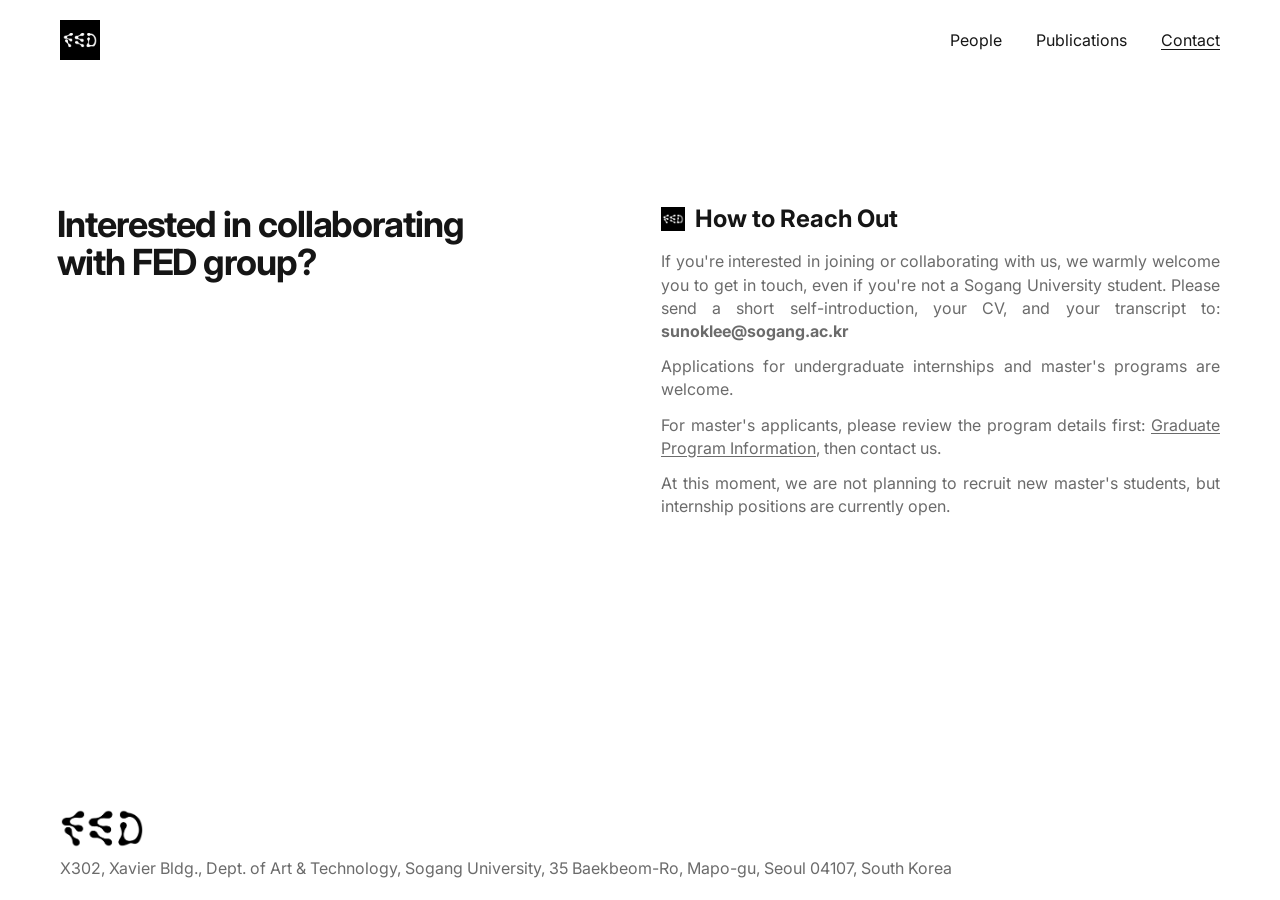
<file: contact.html>
<!DOCTYPE html>
<html lang="en">
  <head>
    <meta charset="UTF-8" />
    <meta name="viewport" content="width=device-width, initial-scale=1.0" />
    <title>FED Group | Contact</title>
    <link rel="icon" type="image/png" href="./assets/favicon.png" />
    <link
      rel="stylesheet"
      href="https://fonts.googleapis.com/css2?family=Inter:wght@400;500;600&display=swap"
    />
    <link rel="stylesheet" href="./styles.css" />
  </head>
  <body>
    <div class="page-shell">
      <header class="site-header">
        <a class="logo-link" href="./index.html" aria-label="Go to homepage">
          <img
            class="logo-mark"
            src="./assets/logo1.png"
            alt="FED group symbol"
          />
        </a>
        <nav class="nav">
          <a href="./people.html">People</a>
          <a href="./publications.html">Publications</a>
          <a class="active" href="./contact.html">Contact</a>
        </nav>
      </header>

      <main class="home-main contact-main">
        <section class="contact-hero">
          <div>
            <h1 class="contact-lede">
              <span class="contact-line-one">Interested in collaborating</span>
              <span class="contact-line-two">with FED group?</span>
            </h1>
          </div>
          <div class="contact-copy">
            <h2 class="contact-reach-title">
              <img src="./assets/logo1.png" alt="" class="contact-card-icon" />
              How to Reach Out
            </h2>
            <p>
              If you're interested in joining or collaborating with us, we
              warmly welcome you to get in touch, even if you're not a Sogang
              University student. Please send a short self-introduction, your
              CV, and your transcript to: <strong>sunoklee@sogang.ac.kr</strong>
            </p>
            <p>
              Applications for undergraduate internships and master's programs
              are welcome.
            </p>
            <p>
              For master's applicants, please review the program details first:
              <a
                href="https://creative.sogang.ac.kr/academics/academics_graduate-program-cloned-30309/"
                target="_blank"
                rel="noopener noreferrer"
                >Graduate Program Information</a
              >, then contact us.
            </p>
            <p>
              At this moment, we are not planning to recruit new master's
              students, but internship positions are currently open.
            </p>
          </div>
        </section>
      </main>

      <footer class="site-footer">
        <img
          class="footer-icons"
          src="./assets/logo2.png"
          alt="FED symbols"
        />
        <p class="footer-text">
          X302, Xavier Bldg., Dept. of Art &amp; Technology, Sogang University,
          35 Baekbeom-Ro, Mapo-gu, Seoul 04107, South Korea
        </p>
      </footer>
    </div>
  </body>
</html>
</file>
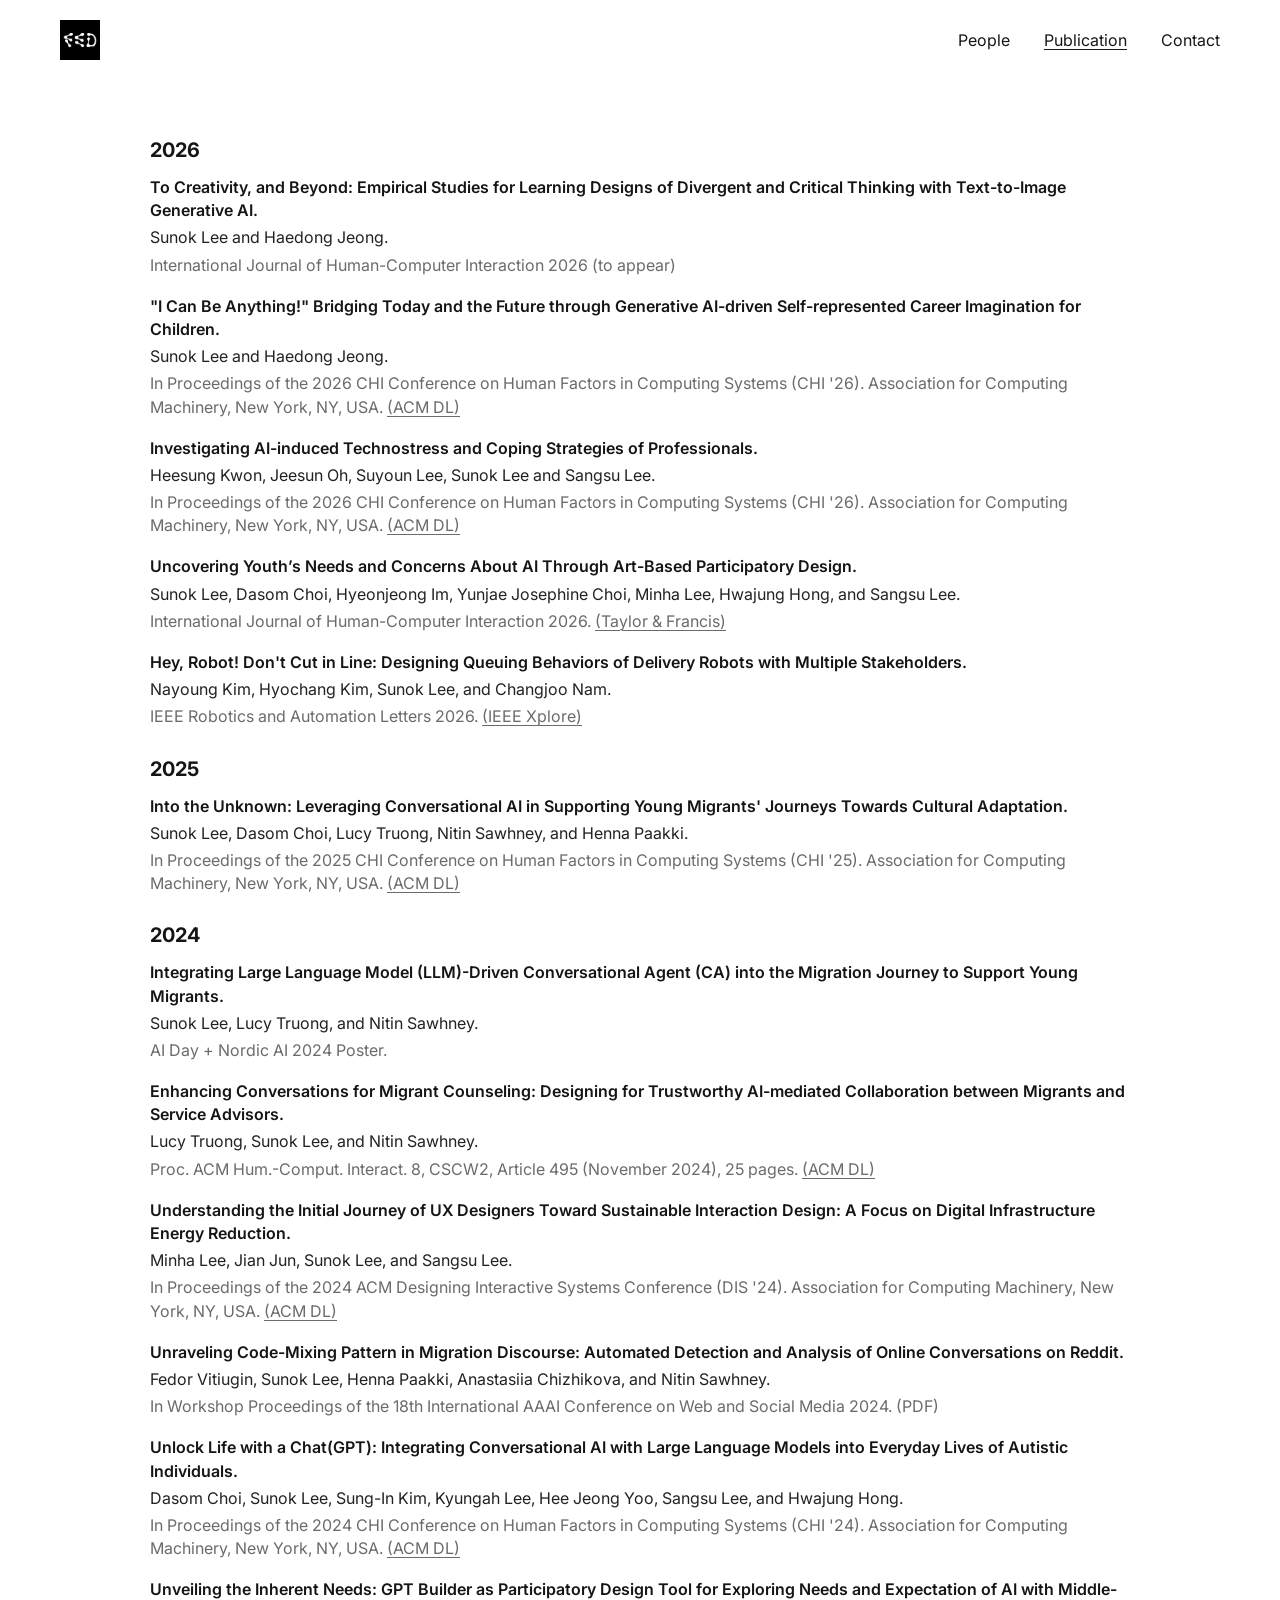
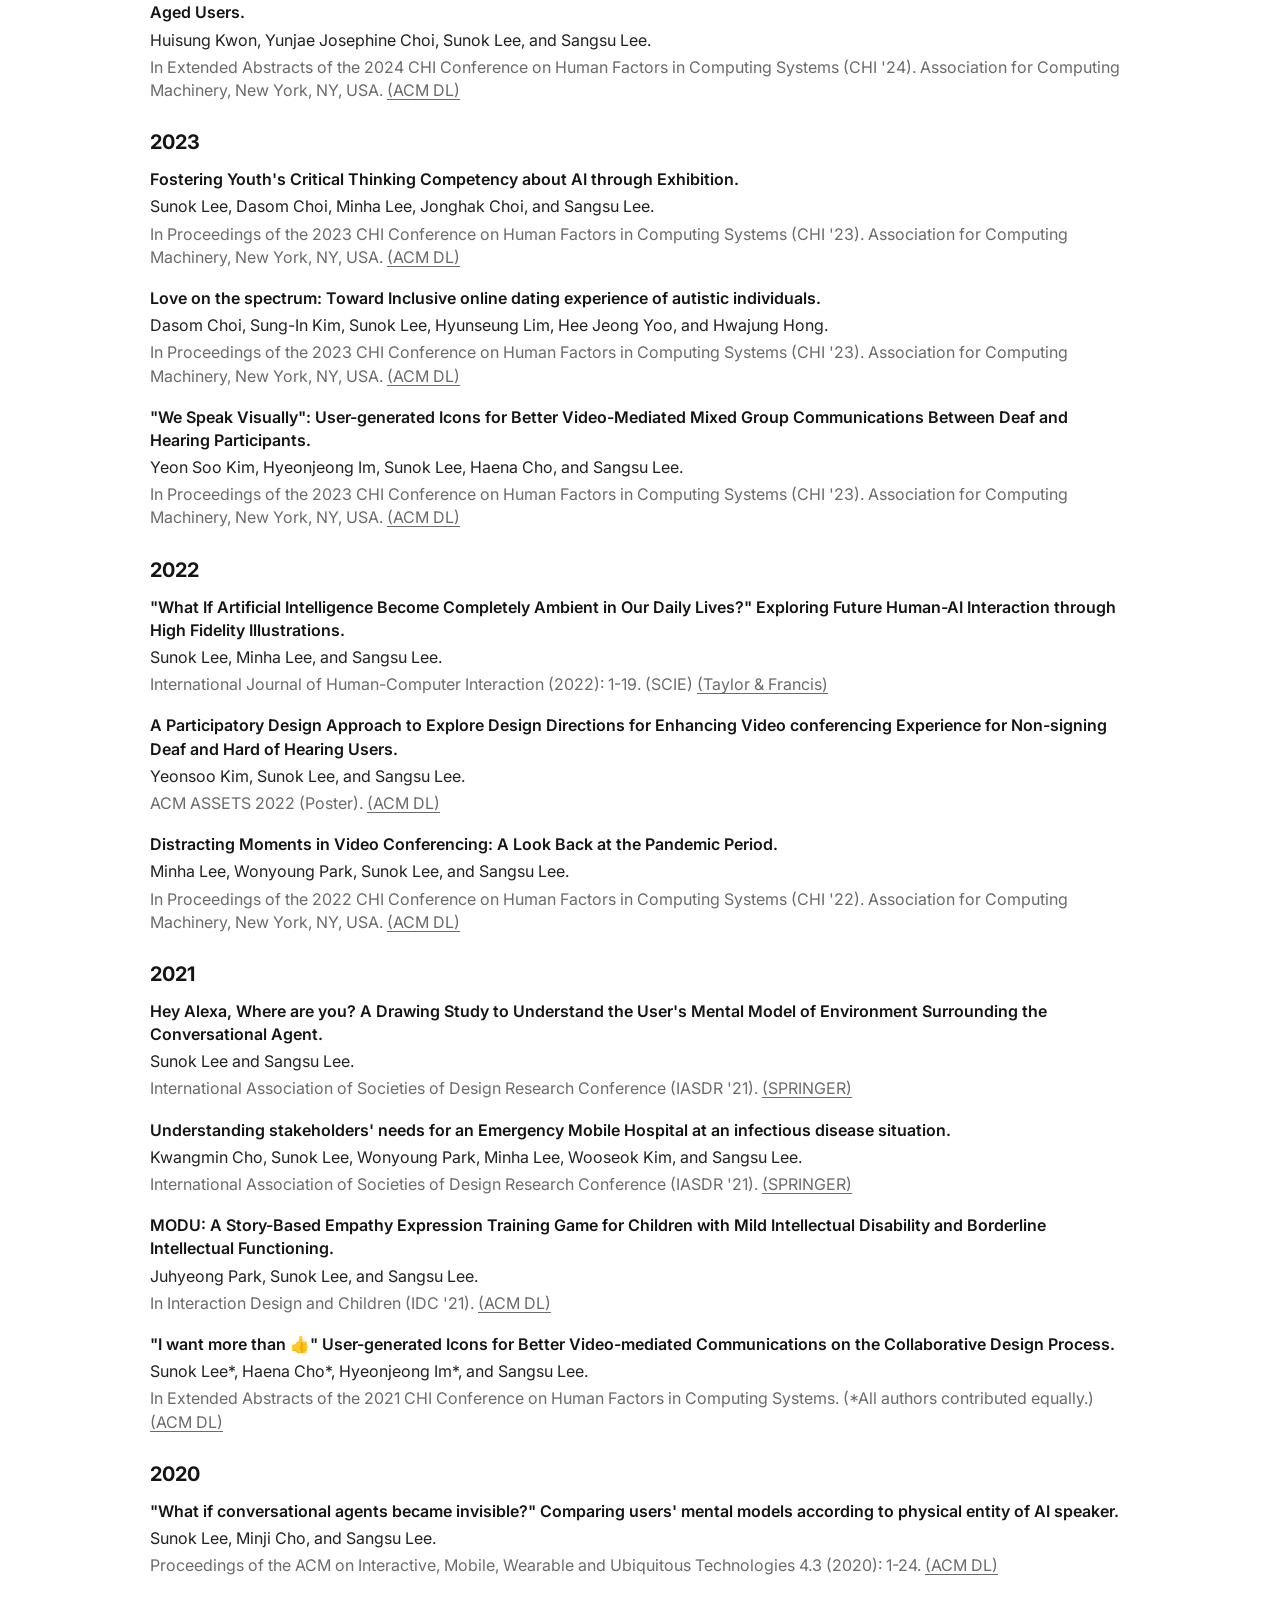
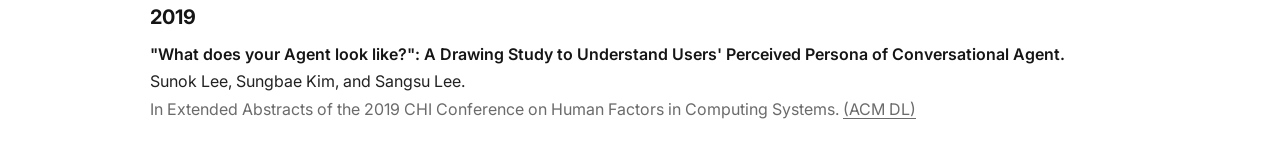
<file: publications.html>
<!DOCTYPE html>
<html lang="en">
  <head>
    <meta charset="UTF-8" />
    <meta name="viewport" content="width=device-width, initial-scale=1.0" />
    <title>FED Group | Publication</title>
    <link rel="icon" type="image/png" href="./assets/favicon.png" />
    <link
      rel="stylesheet"
      href="https://fonts.googleapis.com/css2?family=Inter:wght@400;500;600;700&display=swap"
    />
    <link rel="stylesheet" href="./styles.css" />
  </head>
  <body>
    <div class="page-shell">
      <header class="site-header">
        <a class="logo-link" href="./index.html" aria-label="Go to homepage">
          <img class="logo-mark" src="./assets/logo1.png" alt="FED group symbol" />
        </a>
        <nav class="nav">
          <a href="./people.html">People</a>
          <a class="active" href="./publications.html">Publication</a>
          <a href="./contact.html">Contact</a>
        </nav>
      </header>

      <main class="section page-content tab-gap">
        <div class="pubs-wrap">
          <section class="pub-year">
            <h2>2026</h2>
            <div>
              <article class="pub-entry">
                <p class="pub-entry-title">To Creativity, and Beyond: Empirical Studies for Learning Designs of Divergent and Critical Thinking with Text-to-Image Generative AI.</p>
                <p class="pub-entry-authors">Sunok Lee and Haedong Jeong.</p>
                <p class="pub-entry-venue">International Journal of Human-Computer Interaction 2026 (to appear)</p>
              </article>
              <article class="pub-entry">
                <p class="pub-entry-title">"I Can Be Anything!" Bridging Today and the Future through Generative AI-driven Self-represented Career Imagination for Children.</p>
                <p class="pub-entry-authors">Sunok Lee and Haedong Jeong.</p>
                <p class="pub-entry-venue">In Proceedings of the 2026 CHI Conference on Human Factors in Computing Systems (CHI '26). Association for Computing Machinery, New York, NY, USA. <a href="https://dl.acm.org/doi/10.1145/3772318.3790985" target="_blank" rel="noopener noreferrer">(ACM DL)</a></p>
              </article>
              <article class="pub-entry">
                <p class="pub-entry-title">Investigating AI-induced Technostress and Coping Strategies of Professionals.</p>
                <p class="pub-entry-authors">Heesung Kwon, Jeesun Oh, Suyoun Lee, Sunok Lee and Sangsu Lee.</p>
                <p class="pub-entry-venue">In Proceedings of the 2026 CHI Conference on Human Factors in Computing Systems (CHI '26). Association for Computing Machinery, New York, NY, USA. <a href="https://dl.acm.org/doi/10.1145/3772318.3791671" target="_blank" rel="noopener noreferrer">(ACM DL)</a></p>
              </article>
              <article class="pub-entry">
                <p class="pub-entry-title">Uncovering Youth’s Needs and Concerns About AI Through Art-Based Participatory Design.</p>
                <p class="pub-entry-authors">Sunok Lee, Dasom Choi, Hyeonjeong Im, Yunjae Josephine Choi, Minha Lee, Hwajung Hong, and Sangsu Lee.</p>
                <p class="pub-entry-venue">International Journal of Human-Computer Interaction 2026. <a href="https://www.tandfonline.com/doi/full/10.1080/10447318.2026.2648805" target="_blank" rel="noopener noreferrer">(Taylor &amp; Francis)</a></p>
              </article>
              <article class="pub-entry">
                <p class="pub-entry-title">Hey, Robot! Don't Cut in Line: Designing Queuing Behaviors of Delivery Robots with Multiple Stakeholders.</p>
                <p class="pub-entry-authors">Nayoung Kim, Hyochang Kim, Sunok Lee, and Changjoo Nam.</p>
                <p class="pub-entry-venue">IEEE Robotics and Automation Letters 2026. <a href="https://ieeexplore.ieee.org/abstract/document/11489499" target="_blank" rel="noopener noreferrer">(IEEE Xplore)</a></p>
              </article>
            </div>
          </section>

          <section class="pub-year">
            <h2>2025</h2>
            <div>
              <article class="pub-entry">
                <p class="pub-entry-title">Into the Unknown: Leveraging Conversational AI in Supporting Young Migrants' Journeys Towards Cultural Adaptation.</p>
                <p class="pub-entry-authors">Sunok Lee, Dasom Choi, Lucy Truong, Nitin Sawhney, and Henna Paakki.</p>
                <p class="pub-entry-venue">In Proceedings of the 2025 CHI Conference on Human Factors in Computing Systems (CHI '25). Association for Computing Machinery, New York, NY, USA. <a href="https://dl.acm.org/doi/10.1145/3706598.3713091" target="_blank" rel="noopener noreferrer">(ACM DL)</a></p>
              </article>
            </div>
          </section>

          <section class="pub-year">
            <h2>2024</h2>
            <div>
              <article class="pub-entry">
                <p class="pub-entry-title">Integrating Large Language Model (LLM)-Driven Conversational Agent (CA) into the Migration Journey to Support Young Migrants.</p>
                <p class="pub-entry-authors">Sunok Lee, Lucy Truong, and Nitin Sawhney.</p>
                <p class="pub-entry-venue">AI Day + Nordic AI 2024 Poster.</p>
              </article>
              <article class="pub-entry">
                <p class="pub-entry-title">Enhancing Conversations for Migrant Counseling: Designing for Trustworthy AI-mediated Collaboration between Migrants and Service Advisors.</p>
                <p class="pub-entry-authors">Lucy Truong, Sunok Lee, and Nitin Sawhney.</p>
                <p class="pub-entry-venue">Proc. ACM Hum.-Comput. Interact. 8, CSCW2, Article 495 (November 2024), 25 pages. <a href="https://dl.acm.org/doi/10.1145/3687034" target="_blank" rel="noopener noreferrer">(ACM DL)</a></p>
              </article>
              <article class="pub-entry">
                <p class="pub-entry-title">Understanding the Initial Journey of UX Designers Toward Sustainable Interaction Design: A Focus on Digital Infrastructure Energy Reduction.</p>
                <p class="pub-entry-authors">Minha Lee, Jian Jun, Sunok Lee, and Sangsu Lee.</p>
                <p class="pub-entry-venue">In Proceedings of the 2024 ACM Designing Interactive Systems Conference (DIS '24). Association for Computing Machinery, New York, NY, USA. <a href="https://dl.acm.org/doi/10.1145/3643834.3661598" target="_blank" rel="noopener noreferrer">(ACM DL)</a></p>
              </article>
              <article class="pub-entry">
                <p class="pub-entry-title">Unraveling Code-Mixing Pattern in Migration Discourse: Automated Detection and Analysis of Online Conversations on Reddit.</p>
                <p class="pub-entry-authors">Fedor Vitiugin, Sunok Lee, Henna Paakki, Anastasiia Chizhikova, and Nitin Sawhney.</p>
                <p class="pub-entry-venue">In Workshop Proceedings of the 18th International AAAI Conference on Web and Social Media 2024. (PDF)</p>
              </article>
              <article class="pub-entry">
                <p class="pub-entry-title">Unlock Life with a Chat(GPT): Integrating Conversational AI with Large Language Models into Everyday Lives of Autistic Individuals.</p>
                <p class="pub-entry-authors">Dasom Choi, Sunok Lee, Sung-In Kim, Kyungah Lee, Hee Jeong Yoo, Sangsu Lee, and Hwajung Hong.</p>
                <p class="pub-entry-venue">In Proceedings of the 2024 CHI Conference on Human Factors in Computing Systems (CHI '24). Association for Computing Machinery, New York, NY, USA. <a href="https://dl.acm.org/doi/10.1145/3613904.3641989" target="_blank" rel="noopener noreferrer">(ACM DL)</a></p>
              </article>
              <article class="pub-entry">
                <p class="pub-entry-title">Unveiling the Inherent Needs: GPT Builder as Participatory Design Tool for Exploring Needs and Expectation of AI with Middle-Aged Users.</p>
                <p class="pub-entry-authors">Huisung Kwon, Yunjae Josephine Choi, Sunok Lee, and Sangsu Lee.</p>
                <p class="pub-entry-venue">In Extended Abstracts of the 2024 CHI Conference on Human Factors in Computing Systems (CHI '24). Association for Computing Machinery, New York, NY, USA. <a href="https://dl.acm.org/doi/10.1145/3613905.3650794" target="_blank" rel="noopener noreferrer">(ACM DL)</a></p>
              </article>
            </div>
          </section>

          <section class="pub-year">
            <h2>2023</h2>
            <div>
              <article class="pub-entry">
                <p class="pub-entry-title">Fostering Youth's Critical Thinking Competency about AI through Exhibition.</p>
                <p class="pub-entry-authors">Sunok Lee, Dasom Choi, Minha Lee, Jonghak Choi, and Sangsu Lee.</p>
                <p class="pub-entry-venue">In Proceedings of the 2023 CHI Conference on Human Factors in Computing Systems (CHI '23). Association for Computing Machinery, New York, NY, USA. <a href="https://dl.acm.org/doi/10.1145/3544548.3581159" target="_blank" rel="noopener noreferrer">(ACM DL)</a></p>
              </article>
              <article class="pub-entry">
                <p class="pub-entry-title">Love on the spectrum: Toward Inclusive online dating experience of autistic individuals.</p>
                <p class="pub-entry-authors">Dasom Choi, Sung-In Kim, Sunok Lee, Hyunseung Lim, Hee Jeong Yoo, and Hwajung Hong.</p>
                <p class="pub-entry-venue">In Proceedings of the 2023 CHI Conference on Human Factors in Computing Systems (CHI '23). Association for Computing Machinery, New York, NY, USA. <a href="https://dl.acm.org/doi/10.1145/3544548.3581341" target="_blank" rel="noopener noreferrer">(ACM DL)</a></p>
              </article>
              <article class="pub-entry">
                <p class="pub-entry-title">"We Speak Visually": User-generated Icons for Better Video-Mediated Mixed Group Communications Between Deaf and Hearing Participants.</p>
                <p class="pub-entry-authors">Yeon Soo Kim, Hyeonjeong Im, Sunok Lee, Haena Cho, and Sangsu Lee.</p>
                <p class="pub-entry-venue">In Proceedings of the 2023 CHI Conference on Human Factors in Computing Systems (CHI '23). Association for Computing Machinery, New York, NY, USA. <a href="https://dl.acm.org/doi/10.1145/3544548.3581151" target="_blank" rel="noopener noreferrer">(ACM DL)</a></p>
              </article>
            </div>
          </section>

          <section class="pub-year">
            <h2>2022</h2>
            <div>
              <article class="pub-entry">
                <p class="pub-entry-title">"What If Artificial Intelligence Become Completely Ambient in Our Daily Lives?" Exploring Future Human-AI Interaction through High Fidelity Illustrations.</p>
                <p class="pub-entry-authors">Sunok Lee, Minha Lee, and Sangsu Lee.</p>
                <p class="pub-entry-venue">International Journal of Human-Computer Interaction (2022): 1-19. (SCIE) <a href="https://www.tandfonline.com/doi/full/10.1080/10447318.2022.2080155" target="_blank" rel="noopener noreferrer">(Taylor &amp; Francis)</a></p>
              </article>
              <article class="pub-entry">
                <p class="pub-entry-title">A Participatory Design Approach to Explore Design Directions for Enhancing Video conferencing Experience for Non-signing Deaf and Hard of Hearing Users.</p>
                <p class="pub-entry-authors">Yeonsoo Kim, Sunok Lee, and Sangsu Lee.</p>
                <p class="pub-entry-venue">ACM ASSETS 2022 (Poster). <a href="https://dl.acm.org/doi/10.1145/3517428.3550375" target="_blank" rel="noopener noreferrer">(ACM DL)</a></p>
              </article>
              <article class="pub-entry">
                <p class="pub-entry-title">Distracting Moments in Video Conferencing: A Look Back at the Pandemic Period.</p>
                <p class="pub-entry-authors">Minha Lee, Wonyoung Park, Sunok Lee, and Sangsu Lee.</p>
                <p class="pub-entry-venue">In Proceedings of the 2022 CHI Conference on Human Factors in Computing Systems (CHI '22). Association for Computing Machinery, New York, NY, USA. <a href="https://dl.acm.org/doi/10.1145/3491102.3517545" target="_blank" rel="noopener noreferrer">(ACM DL)</a></p>
              </article>
            </div>
          </section>

          <section class="pub-year">
            <h2>2021</h2>
            <div>
              <article class="pub-entry">
                <p class="pub-entry-title">Hey Alexa, Where are you? A Drawing Study to Understand the User's Mental Model of Environment Surrounding the Conversational Agent.</p>
                <p class="pub-entry-authors">Sunok Lee and Sangsu Lee.</p>
                <p class="pub-entry-venue">International Association of Societies of Design Research Conference (IASDR '21). <a href="https://link.springer.com/chapter/10.1007/978-981-19-4472-7_131" target="_blank" rel="noopener noreferrer">(SPRINGER)</a></p>
              </article>
              <article class="pub-entry">
                <p class="pub-entry-title">Understanding stakeholders' needs for an Emergency Mobile Hospital at an infectious disease situation.</p>
                <p class="pub-entry-authors">Kwangmin Cho, Sunok Lee, Wonyoung Park, Minha Lee, Wooseok Kim, and Sangsu Lee.</p>
                <p class="pub-entry-venue">International Association of Societies of Design Research Conference (IASDR '21). <a href="https://link.springer.com/chapter/10.1007/978-981-19-4472-7_166" target="_blank" rel="noopener noreferrer">(SPRINGER)</a></p>
              </article>
              <article class="pub-entry">
                <p class="pub-entry-title">MODU: A Story-Based Empathy Expression Training Game for Children with Mild Intellectual Disability and Borderline Intellectual Functioning.</p>
                <p class="pub-entry-authors">Juhyeong Park, Sunok Lee, and Sangsu Lee.</p>
                <p class="pub-entry-venue">In Interaction Design and Children (IDC '21). <a href="https://dl.acm.org/doi/10.1145/3459990.3465205" target="_blank" rel="noopener noreferrer">(ACM DL)</a></p>
              </article>
              <article class="pub-entry">
                <p class="pub-entry-title">"I want more than 👍" User-generated Icons for Better Video-mediated Communications on the Collaborative Design Process.</p>
                <p class="pub-entry-authors">Sunok Lee*, Haena Cho*, Hyeonjeong Im*, and Sangsu Lee.</p>
                <p class="pub-entry-venue">In Extended Abstracts of the 2021 CHI Conference on Human Factors in Computing Systems. (*All authors contributed equally.) <a href="https://dl.acm.org/doi/10.1145/3411763.3453655" target="_blank" rel="noopener noreferrer">(ACM DL)</a></p>
              </article>
            </div>
          </section>

          <section class="pub-year">
            <h2>2020</h2>
            <div>
              <article class="pub-entry">
                <p class="pub-entry-title">"What if conversational agents became invisible?" Comparing users' mental models according to physical entity of AI speaker.</p>
                <p class="pub-entry-authors">Sunok Lee, Minji Cho, and Sangsu Lee.</p>
                <p class="pub-entry-venue">Proceedings of the ACM on Interactive, Mobile, Wearable and Ubiquitous Technologies 4.3 (2020): 1-24. <a href="https://dl.acm.org/doi/10.1145/3411840" target="_blank" rel="noopener noreferrer">(ACM DL)</a></p>
              </article>
            </div>
          </section>

          <section class="pub-year">
            <h2>2019</h2>
            <div>
              <article class="pub-entry">
                <p class="pub-entry-title">"What does your Agent look like?": A Drawing Study to Understand Users' Perceived Persona of Conversational Agent.</p>
                <p class="pub-entry-authors">Sunok Lee, Sungbae Kim, and Sangsu Lee.</p>
                <p class="pub-entry-venue">In Extended Abstracts of the 2019 CHI Conference on Human Factors in Computing Systems. <a href="https://dl.acm.org/doi/10.1145/3290607.3312796" target="_blank" rel="noopener noreferrer">(ACM DL)</a></p>
              </article>
            </div>
          </section>
        </div>
      </main>
    </div>
  </body>
</html>
</file>
<file: styles.css>
:root {
  --bg: #ffffff;
  --panel: #ffffff;
  --ink: #151515;
  --muted: #6b6b6b;
  --line: #d9d9d9;
  --shell-pad-top: 20px;
  --shell-pad-x: 20px;
  --shell-pad-bottom: 20px;
  --home-edge-gap: clamp(56px, 8vh, 92px);
  --home-section-gap: clamp(52px, 8vh, 84px);
  --footer-gap: 22px;
}

* {
  box-sizing: border-box;
}

img {
  max-width: 100%;
}

body {
  margin: 0;
  min-height: 100vh;
  font-family: "Inter", "Noto Sans KR", sans-serif;
  font-size: 16px;
  color: var(--ink);
  background: var(--bg);
}

html,
body,
button,
input,
select,
textarea {
  font-family: "Inter", "Noto Sans KR", sans-serif;
}

a {
  text-decoration: none;
  color: inherit;
}

.page-shell {
  width: 100%;
  max-width: 1200px;
  margin: 0 auto;
  background: var(--panel);
  border: 0;
  border-radius: 0;
  padding: var(--shell-pad-top) var(--shell-pad-x) var(--shell-pad-bottom);
  min-height: 100vh;
  display: flex;
  flex-direction: column;
}

.site-header {
  display: flex;
  align-items: center;
  justify-content: space-between;
}

.logo-mark {
  width: 40px;
  height: 40px;
  object-fit: contain;
}

.logo-link {
  display: inline-flex;
}

.nav {
  display: flex;
  gap: 34px;
}

.nav a {
  font-size: 16px;
  color: #171717;
}

.nav a:hover {
  text-decoration: underline;
  text-underline-offset: 3px;
}

.nav a.active {
  text-decoration: underline;
  text-underline-offset: 3px;
}

.home-main {
  flex: 1;
  min-height: 0;
  padding-top: var(--home-edge-gap);
  padding-bottom: var(--home-edge-gap);
}

.contact-main {
  min-height: unset;
  padding-bottom: 36px;
}

.hero {
  padding-top: 110px;
  display: grid;
  grid-template-columns: 1fr 1fr;
  gap: 38px;
  align-items: start;
}

.hero-title {
  margin: 0;
  max-width: 410px;
  font-size: clamp(56px, 6vw, 90px);
  line-height: 0.93;
  letter-spacing: -0.02em;
  font-weight: 700;
}

.hero-wordmark {
  width: min(100%, 500px);
  height: auto;
  display: block;
}

.hero-right p {
  margin: 138px 0 0;
  font-size: 16px;
  color: var(--muted);
  line-height: 1.45;
}

.home-hero,
.home-explore {
  display: grid;
  grid-template-columns: 356px 128px minmax(0, 1fr);
  align-items: start;
  column-gap: 0;
}

.home-hero {
  padding-top: 0;
}

.home-hero-wordmark {
  padding-top: 0;
}

.home-wordmark-image {
  width: min(100%, 356px);
  height: auto;
  display: block;
}

.home-hero-line,
.home-explore-line {
  padding-top: 6px;
  display: flex;
  justify-content: center;
}

.home-hero-line img,
.home-explore-line img {
  width: 79px;
  height: auto;
  display: block;
}

.home-hero-copy p {
  margin: 0;
  color: var(--muted);
  font-size: 16px;
  line-height: 1.45;
  text-align: justify;
}

.home-explore {
  margin-top: var(--home-edge-gap);
}

.home-explore-question h2,
.home-explore-copy h2 {
  margin: 0;
  font-size: 16px;
  line-height: 1.45;
  font-weight: 500;
  color: var(--ink);
}

.home-explore-question h2 {
  max-width: 364px;
}

.home-diagram-image {
  display: block;
  width: min(100%, 315px);
  height: auto;
  margin-top: 28px;
}

.home-explore-copy {
  padding-top: 2px;
}

.home-explore-item {
  margin-top: 24px;
}

.home-explore-item h3 {
  margin: 0;
  display: flex;
  align-items: flex-start;
  gap: 10px;
  font-size: 16px;
  line-height: 1.45;
  font-weight: 500;
}

.home-explore-item h3 img {
  width: 16px;
  height: 16px;
  margin-top: 3px;
  object-fit: contain;
  flex: 0 0 auto;
}

.home-explore-item p {
  margin: 4px 0 0 26px;
  color: var(--muted);
  font-size: 16px;
  line-height: 1.45;
  text-align: justify;
}

.home-explore-item-goal h3 {
  font-weight: 500;
}

.site-footer-home {
  border-top: 1px solid #ececec;
  padding-top: var(--footer-gap);
  flex-direction: row;
  align-items: center;
  gap: 28px;
}

.site-footer-home .footer-icons {
  width: 104px;
}

.site-footer-home .footer-text {
  max-width: none;
  white-space: nowrap;
  font-size: clamp(10px, 1.28vw, 16px);
}

.site-footer {
  padding-top: 17px;
  border-top: 0;
  display: flex;
  flex-direction: column;
  align-items: flex-start;
  gap: 10px;
}

.footer-icons {
  width: 84px;
  height: auto;
  object-fit: contain;
}

.footer-text {
  margin: 0;
  font-size: 16px;
  color: var(--muted);
  line-height: 1.35;
}

.section {
  width: 100%;
  margin: 0;
  padding: 28px 0 0;
  background: var(--panel);
  border: 0;
  border-radius: 0;
}

.section-title {
  margin: 0 0 18px;
  font-size: 16px;
  font-weight: 600;
}

.page-content {
  padding-top: 26px;
  flex: 1;
}

.tab-gap {
  padding-top: 78px;
}

.pubs-wrap {
  display: flex;
  flex-direction: column;
  gap: 28px;
  max-width: 980px;
  margin: 0 auto;
  width: 100%;
}

.pub-year {
  border-top: 0;
  padding-top: 0;
  display: block;
}

.pub-year h2 {
  margin: 0 0 14px;
  font-size: 20px;
  font-weight: 700;
}

.pub-year ul {
  margin: 0;
  padding: 0;
  list-style: none;
}

.pub-year li {
  margin: 0;
  color: #323232;
  font-size: 16px;
  line-height: 1.48;
}

.pub-entry {
  margin: 0 0 18px;
}

.pub-entry:last-child {
  margin-bottom: 0;
}

.pub-entry-title,
.pub-entry-authors,
.pub-entry-venue {
  margin: 0 0 4px;
  font-size: 16px;
  line-height: 1.45;
}

.pub-entry-title {
  font-weight: 600;
}

.pub-entry-authors {
  color: #222;
}

.pub-entry-venue {
  color: var(--muted);
  margin-bottom: 0;
}

.pub-entry-venue a {
  text-decoration: underline;
  text-underline-offset: 3px;
  text-decoration-thickness: 1px;
  transition: background-color 140ms ease, color 140ms ease;
}

.pub-entry-venue a:hover,
.pub-entry-venue a:focus-visible {
  background: #f1eef4;
  color: var(--ink);
  outline: none;
}

.pub-source {
  margin-top: 8px;
  color: var(--muted);
  font-size: 16px;
}

.people-grid {
  display: grid;
  grid-template-columns: repeat(4, minmax(160px, 220px));
  justify-content: center;
  gap: 20px;
}

.member-card {
  width: 100%;
  text-align: center;
}

.member-card h3 {
  margin: 6px 0 3px;
  font-size: 16px;
  font-weight: 700;
}

.member-card h3 a {
  text-decoration: none;
  text-underline-offset: 3px;
  transition: text-decoration-color 140ms ease, opacity 140ms ease;
}

.member-card h3 a:hover,
.member-card h3 a:focus-visible {
  text-decoration: underline;
}

.member-card h3 a:focus-visible {
  outline: none;
  opacity: 0.8;
}

.member-profile-link {
  width: 28px;
  height: 28px;
  margin: 12px auto 0;
  display: inline-flex;
  align-items: center;
  justify-content: center;
  border-radius: 999px;
  transition: transform 140ms ease, opacity 140ms ease;
}

.member-profile-link img {
  width: 22px;
  height: 22px;
  object-fit: contain;
}

.member-profile-link:hover,
.member-profile-link:focus-visible {
  transform: translateY(-1px);
  opacity: 0.8;
}

.member-profile-link:focus-visible {
  outline: none;
}

@media (max-width: 680px) {
  .page-shell {
    --shell-pad-top: 18px;
    --shell-pad-x: 16px;
    --shell-pad-bottom: 18px;
    --home-edge-gap: 42px;
    --home-section-gap: 38px;
    --footer-gap: 18px;
  }

  .site-header {
    align-items: flex-start;
    gap: 18px;
  }

  .nav {
    gap: 18px;
    flex-wrap: wrap;
    justify-content: flex-end;
  }

  .hero {
    padding-top: 48px;
  }

  .hero-wordmark {
    width: min(100%, 300px);
  }

  .footer-text {
    font-size: 15px;
  }
}

.member-card p {
  margin: 0;
  color: var(--muted);
  font-size: 16px;
}

.member-photo {
  width: 82%;
  aspect-ratio: 1 / 1;
  border: 1px solid #cfcfcf;
  background: #fafafa;
  margin: 0 auto;
  overflow: hidden;
}

.member-photo.empty {
  background: linear-gradient(135deg, #f4f4f4 0%, #fcfcfc 100%);
}

.member-photo img {
  width: 100%;
  height: 100%;
  object-fit: cover;
  display: block;
}

.contact-hero {
  padding-top: 74px;
  display: grid;
  grid-template-columns: 1fr 1fr;
  gap: 42px;
  align-items: start;
}

.contact-lede {
  margin: 0 0 0 -3px;
  max-width: 560px;
  font-size: 36px;
  line-height: 1.05;
  font-weight: 700;
  letter-spacing: -0.03em;
  padding-left: 0;
}

.contact-line-one,
.contact-line-two {
  display: block;
  white-space: nowrap;
}


.contact-copy p {
  margin: 0 0 12px;
  color: var(--muted);
  font-size: 16px;
  line-height: 1.45;
  text-align: justify;
}

.contact-copy {
  margin-top: 0;
}

.contact-reach-title {
  margin: 0 0 18px;
  font-size: 24px;
  line-height: 1.1;
  font-weight: 700;
  color: var(--ink);
  display: inline-flex;
  align-items: center;
  gap: 10px;
}

.contact-reach-title .contact-card-icon {
  width: 1em;
  height: 1em;
}

.contact-copy p:last-child {
  margin-bottom: 0;
}

.contact-copy a {
  text-decoration: underline;
  text-underline-offset: 2px;
}

.profile-main {
  padding: 18px 0 10px;
}

.profile-hero {
  display: grid;
  grid-template-columns: 258px minmax(0, 1fr);
  gap: 78px;
  align-items: start;
  max-width: 1120px;
  margin: 0 auto;
}

.profile-name {
  margin: 0 0 22px;
  font-size: clamp(18px, 2vw, 24px);
  line-height: 1.1;
  font-weight: 700;
  letter-spacing: -0.02em;
}

.profile-image {
  display: block;
  width: 100%;
  aspect-ratio: 4 / 5;
  object-fit: cover;
  background: #ececec;
}

.profile-meta {
  margin-top: 10px;
}

.profile-pronunciation {
  margin: 0 0 4px;
  font-size: 12px;
  color: var(--ink);
}

.profile-role {
  margin: 0 0 4px;
  font-size: 14px;
  font-weight: 500;
}

.profile-affiliation {
  margin: 0;
  display: flex;
  flex-direction: column;
  gap: 2px;
  color: var(--ink);
  font-size: 14px;
  line-height: 1.35;
}

.profile-side-section {
  margin-top: 42px;
}

.profile-side-icon {
  width: 22px;
  height: 22px;
  object-fit: contain;
  margin-bottom: 14px;
}

.profile-copy {
  padding-top: 34px;
  max-width: 760px;
}

.profile-copy p {
  margin: 0 0 28px;
  font-size: 17px;
  line-height: 1.5;
  color: var(--ink);
}

.profile-copy p:last-child {
  margin-bottom: 0;
}

.profile-lede {
  font-size: 17px;
  font-weight: 500;
}

.profile-copy em {
  font-style: italic;
  text-decoration: underline;
  text-underline-offset: 3px;
}

.profile-buttons {
  display: flex;
  flex-wrap: wrap;
  gap: 12px;
  margin: 10px 0 0;
}

.profile-button {
  display: inline-flex;
  align-items: center;
  justify-content: center;
  min-width: 132px;
  padding: 10px 18px;
  background: #ffffff;
  color: var(--ink);
  border: 1px solid #d6d0dc;
  border-radius: 12px;
  font-size: 14px;
  font-weight: 500;
  transition: background-color 140ms ease, color 140ms ease, border-color 140ms ease;
}

.profile-button-secondary {
  background: #ffffff;
  color: var(--ink);
}

.profile-button:hover,
.profile-button:focus-visible {
  background: #1b1b1b;
  color: #ffffff;
  border-color: #1b1b1b;
}

.profile-teaching {
  margin: 0;
  padding: 0;
  list-style: none;
  display: grid;
  gap: 2px;
}

.profile-teaching li {
  font-size: 14px;
  line-height: 1.35;
}

.cards {
  display: grid;
  grid-template-columns: repeat(3, minmax(0, 1fr));
  gap: 14px;
}

.card,
.list-card {
  border: 1px solid var(--line);
  border-radius: 10px;
  padding: 14px;
  background: #fbfbfb;
}

@media (max-width: 900px) {
  .page-shell {
    margin: 0 auto;
  }

  .section {
    margin: 0 auto;
    padding: 10px 0 0;
  }

  .section.tab-gap {
    padding-top: 96px;
  }

  .nav {
    gap: 12px;
  }

  .nav a {
    font-size: 15px;
  }

  .home-main {
    min-height: unset;
  }

  .home-hero,
  .home-explore {
    grid-template-columns: 1fr;
    row-gap: 18px;
  }

  .home-hero-line,
  .home-explore-line {
    display: none;
  }

  .home-hero-copy p,
  .home-explore-copy,
  .home-explore-question h2 {
    max-width: none;
  }

  .home-hero-copy p,
  .home-explore-item p {
    text-align: left;
  }

  .home-diagram-image {
    width: min(100%, 280px);
    margin-top: 22px;
  }

  .site-footer-home {
    flex-direction: column;
    align-items: flex-start;
    gap: 12px;
  }

  .site-footer-home .footer-text {
    white-space: nowrap;
    font-size: clamp(10px, 1.9vw, 14px);
  }

  .contact-main {
    padding-bottom: 26px;
  }

  .profile-hero {
    grid-template-columns: 1fr;
    gap: 24px;
    max-width: none;
  }

  .profile-copy {
    padding-top: 0;
    max-width: none;
  }

  .site-footer {
    gap: 12px;
  }

  .footer-text {
    font-size: 14px;
  }

  .cards {
    grid-template-columns: 1fr;
  }

  .people-grid {
    grid-template-columns: repeat(2, minmax(160px, 220px));
    justify-content: center;
    gap: 14px;
  }

  .member-card {
    max-width: 100%;
  }

  .member-photo {
    width: 80%;
  }

  .pub-year {
    display: block;
  }

  .contact-hero {
    padding-top: 42px;
    grid-template-columns: 1fr;
    gap: 20px;
  }

  .contact-lede {
    margin-left: 0;
    max-width: none;
    font-size: 24px;
    line-height: 1.1;
  }

  .contact-copy {
    margin-top: 0;
  }

  .contact-reach-title {
    font-size: 22px;
    margin-bottom: 14px;
  }

  .pub-entry {
    margin-bottom: 16px;
  }
}

@media (max-width: 680px) {
  .logo-mark {
    width: 34px;
    height: 34px;
  }

  .nav {
    gap: 10px;
  }

  .nav a {
    font-size: 14px;
  }

  .home-hero {
    padding-top: 0;
  }

  .home-wordmark-image {
    width: min(100%, 290px);
  }

  .home-explore {
    margin-top: var(--home-edge-gap);
  }

  .home-diagram-image {
    width: min(100%, 250px);
  }

  .home-explore-question h2,
  .home-explore-copy h2,
  .home-explore-item h3,
  .home-explore-item p,
  .home-hero-copy p {
    font-size: 15px;
    line-height: 1.42;
  }

  .site-footer-home .footer-icons {
    width: 92px;
  }

  .site-footer-home .footer-text {
    font-size: clamp(9px, 2.5vw, 12px);
  }

  .section.tab-gap {
    padding-top: 92px;
  }

  .contact-main {
    padding-bottom: 20px;
  }

  .people-grid {
    grid-template-columns: 1fr;
    gap: 18px;
  }

  .member-photo {
    width: min(78%, 220px);
  }

  .pub-year h2 {
    font-size: 18px;
    margin-bottom: 10px;
  }

  .pub-entry-title,
  .pub-entry-authors,
  .pub-entry-venue {
    font-size: 15px;
    line-height: 1.42;
  }

  .contact-lede {
    font-size: 20px;
    line-height: 1.1;
  }

  .contact-reach-title {
    font-size: 20px;
  }

  .contact-copy p {
    font-size: 15px;
    line-height: 1.42;
  }

  .profile-name {
    font-size: 24px;
  }

  .profile-image {
    width: min(100%, 280px);
  }

  .profile-copy p,
  .profile-button,
  .profile-teaching li {
    font-size: 14px;
    line-height: 1.42;
  }

  .profile-buttons {
    margin-bottom: 28px;
  }
}

@media (max-width: 540px) {
  .site-header {
    align-items: flex-start;
    gap: 10px;
  }

  .nav {
    flex-wrap: wrap;
    justify-content: flex-end;
    gap: 8px 12px;
    max-width: 76%;
  }

  .hero {
    padding-top: 34px;
  }

  .hero-wordmark {
    width: min(100%, 420px);
  }
}
</file>
